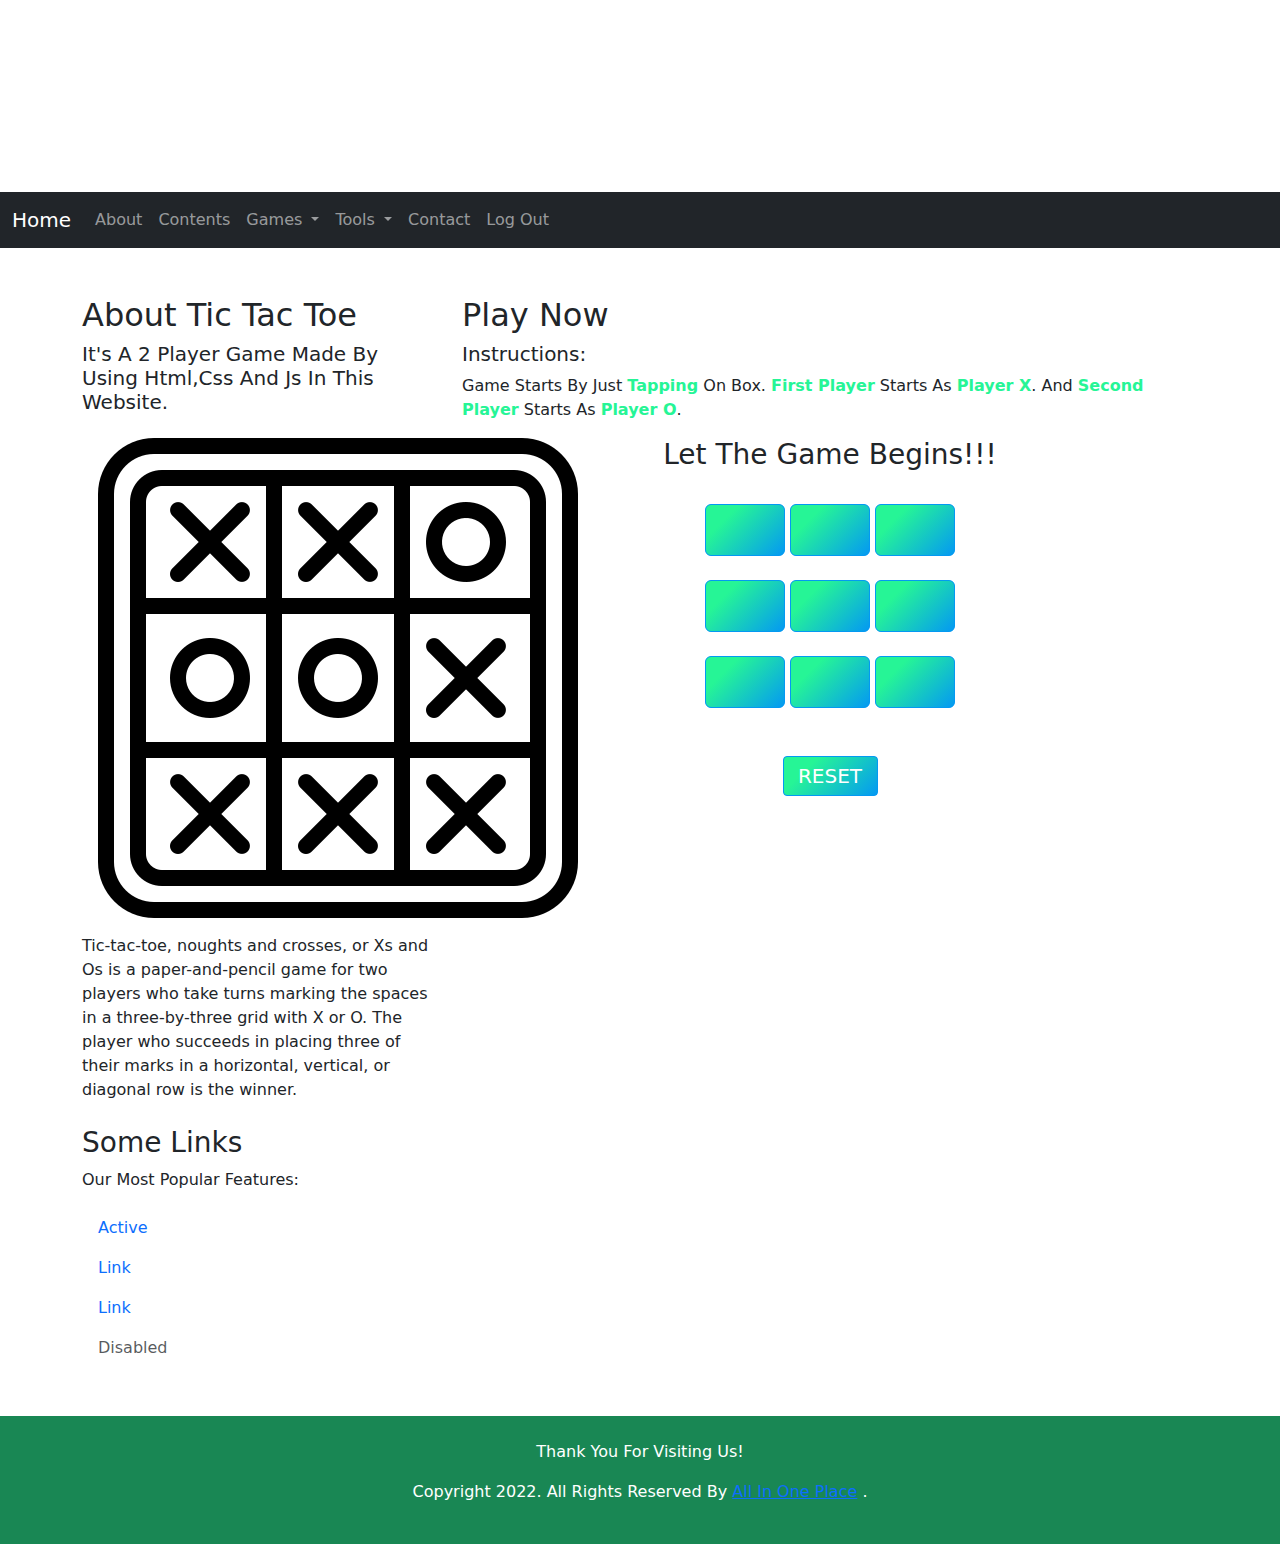
<file: games/tic-tac-toe/tictactoe.html>
<!DOCTYPE html>
<html lang="en">
  <head>
    <title>Play Tic-Tac-Toe</title>
    <meta charset="utf-8" />
    <meta name="viewport" content="width=device-width, initial-scale=1" />
    <meta name="description" content="Welcome To Our Tic-Tac-Toe Game" />
    <meta
      name="keywords"
      content="all in one,tech,tools,games,mathematical tools,science facts,quiz,todo,tasks"
    />
    <meta name="author" content="Soumwadeep Guha" />
    <!-- Bootstrap V 5.1.3 -->
    <link
      href="https://cdn.jsdelivr.net/npm/bootstrap@5.1.3/dist/css/bootstrap.min.css"
      rel="stylesheet"
    />
    <script src="https://cdn.jsdelivr.net/npm/bootstrap@5.1.3/dist/js/bootstrap.bundle.min.js"></script>

    <!-- Custom Files -->
    <link
      rel="icon"
      type="image/png"
      href="https://allinoneplace.ml/img/logoicont.png"
    />
    <link
      rel="stylesheet"
      href="https://cdnjs.cloudflare.com/ajax/libs/font-awesome/4.7.0/css/font-awesome.css"
    />
    <link rel="stylesheet" href="https://allinoneplace.ml/css/style.css" />
    <link rel="stylesheet" href="css/tictactoe.css" />
    <script src="js/tictactoe.js"></script>
    <script
      type="module"
      src="https://allinoneplace.ml/js/validate.js"
    ></script>
  </head>

  <body>
    <div class="p-5 text-white text-center">
      <h1>All In One Place</h1>
      <p>- Welcome To Our Tic Tac Toe Game -</p>
    </div>

    <nav class="navbar sticky-top navbar navbar-expand-lg navbar-dark bg-dark">
      <div class="container-fluid">
        <a class="navbar-brand" href="https://allinoneplace.ml/">Home</a>
        <button
          class="navbar-toggler"
          type="button"
          data-bs-toggle="collapse"
          data-bs-target="#navbarSupportedContent"
          aria-controls="navbarSupportedContent"
          aria-expanded="false"
          aria-label="Toggle navigation"
        >
          <span class="navbar-toggler-icon"></span>
        </button>
        <div class="collapse navbar-collapse" id="navbarSupportedContent">
          <ul
            class="navbar-nav me-auto my-2 my-lg-0 navbar-nav-scroll"
            style="--bs-scroll-height: 200px"
          >
            <li class="nav-item">
              <a class="nav-link" href="#">About</a>
            </li>
            <li class="nav-item">
              <a class="nav-link" href="#">Contents</a>
            </li>
            <li class="nav-item dropdown">
              <a
                class="nav-link dropdown-toggle"
                href="#"
                id="navbarDropdown"
                role="button"
                data-bs-toggle="dropdown"
                aria-expanded="false"
              >
                Games
              </a>
              <ul
                class="dropdown-menu bg-dark"
                aria-labelledby="navbarDropdown"
              >
                <li><a class="dropdown-item" href="#">Tic-Tac-Toe</a></li>
                <li>
                  <hr class="dropdown-divider bg-light" />
                </li>
                <li><a class="dropdown-item" href="#">Snake And Ladder</a></li>
              </ul>
            </li>
            <li class="nav-item dropdown">
              <a
                class="nav-link dropdown-toggle"
                href="#"
                id="navbarDropdown"
                role="button"
                data-bs-toggle="dropdown"
                aria-expanded="false"
              >
                Tools
              </a>
              <ul
                class="dropdown-menu bg-dark"
                aria-labelledby="navbarDropdown"
              >
                <li>
                  <a class="dropdown-item" href="#">Scientific Calculator</a>
                </li>
                <li>
                  <hr class="dropdown-divider bg-light" />
                </li>
                <li><a class="dropdown-item" href="#">Unit Converter</a></li>
              </ul>
            </li>
            <li class="nav-item">
              <a class="nav-link" href="#">Contact</a>
            </li>
            <li class="nav-item">
              <a class="nav-link" href="#" id="logOut">Log Out</a>
            </li>
          </ul>
          <p id="printuser" style="color:white;"></p>
          <!-- <form class="d-flex">
            <input
              class="form-control me-2 bg-dark text-white"
              type="search"
              placeholder="Search"
              aria-label="Search"
            />
            <button class="btn" type="submit">Search</button>
          </form> -->
        </div>
      </div>
    </nav>

    <div class="container mt-5">
      <div class="row">
        <div class="col-sm-4">
          <h2>About Tic Tac Toe</h2>
          <h5>
            It's A 2 Player Game Made By Using Html,Css And Js In This Website.
          </h5>
          <div class="imgres">
            <img src="img/tictactoe.png" alt="logo" class="imgres" />
          </div>
          <p>
            Tic-tac-toe, noughts and crosses, or Xs and Os is a paper-and-pencil
            game for two players who take turns marking the spaces in a
            three-by-three grid with X or O. The player who succeeds in placing
            three of their marks in a horizontal, vertical, or diagonal row is
            the winner.
          </p>
          <h3 class="mt-4">Some Links</h3>
          <p>Our Most Popular Features:</p>
          <ul class="nav nav-pills flex-column">
            <li class="nav-item">
              <a class="nav-link" href="#">Active</a>
            </li>
            <li class="nav-item">
              <a class="nav-link" href="#">Link</a>
            </li>
            <li class="nav-item">
              <a class="nav-link" href="#">Link</a>
            </li>
            <li class="nav-item">
              <a class="nav-link disabled" href="#">Disabled</a>
            </li>
          </ul>
          <hr class="d-sm-none" />
        </div>
        <div class="col-sm-8">
          <h2>Play Now</h2>
          <h5>Instructions:</h5>
          <p>
            Game Starts By Just <b>Tapping</b> On Box.
            <b>First Player</b> Starts As <b>Player X</b>. And
            <b>Second Player</b> Starts As <b>Player O</b>.
          </p>
          <center>
            <h3>Let The Game Begins!!!</h3>
            <br />
            <!-- 3*3 grid of Boxes -->
            <input
              type="text"
              id="b1"
              onclick="myfunc_3(); myfunc();"
              readonly
            />

            <input
              type="text"
              id="b2"
              onclick="myfunc_4(); myfunc();"
              readonly
            />

            <input
              type="text"
              id="b3"
              onclick="myfunc_5(); myfunc();"
              readonly
            />
            <br /><br />

            <input
              type="text"
              id="b4"
              onclick="myfunc_6(); myfunc();"
              readonly
            />

            <input
              type="text"
              id="b5"
              onclick="myfunc_7(); myfunc();"
              readonly
            />

            <input
              type="text"
              id="b6"
              onclick="myfunc_8(); myfunc();"
              readonly
            />
            <br /><br />

            <input
              type="text"
              id="b7"
              onclick="myfunc_9(); myfunc();"
              readonly
            />

            <input
              type="text"
              id="b8"
              onclick="myfunc_10();myfunc();"
              readonly
            />

            <input
              type="text"
              id="b9"
              onclick="myfunc_11();myfunc();"
              readonly
            />

            <!-- Grid end here  -->
            <br /><br /><br />
            <!-- Button to reset game -->
            <button id="but" onclick="myfunc_2()">RESET</button>

            <br /><br />
            <!-- Space to show player turn -->
            <p id="print"></p>
          </center>
        </div>
      </div>
    </div>

    <div class="mt-5 p-4 bg-success text-white text-center">
      <p>Thank You For Visiting Us!</p>
      <p>
        Copyright 2022. All Rights Reserved By
        <a href="https://allinoneplace.ml/" class="link">All In One Place</a> .
      </p>
    </div>
  </body>
</html>
</file>
<file: games/tic-tac-toe/css/tictactoe.css>
/* 3*3 Grid */
#b1,
#b2,
#b3,
#b4,
#b5,
#b6,
#b7,
#b8,
#b9 {
  width: 80px;
  height: 52px;
  margin: auto;
  border: 1px solid #0499f2;
  background-color: #0499f2;
  background-image: linear-gradient(315deg, #0499f2 0%, #26f596 74%);
  color: white;
  border-radius: 6px;
  font-size: 30px;
  text-align: center;
  cursor: pointer;
}
b {
  color: #26f596;
}
/* Reset Button */
#but {
  box-sizing: border-box;
  width: 95px;
  height: 40px;
  border: 1px solid #0499f2;
  margin: auto;
  border-radius: 4px;
  background-color: #0499f2;
  background-image: linear-gradient(315deg, #0499f2 0%, #26f596 74%);
  color: white;
  font-size: 20px;
  cursor: pointer;
}

/* Player turn space */
#print {
  color: dodgerblue;
  font-size: 20px;
}

/* Main Container */
#main {
  text-align: center;
}

/* Game Instruction Text */
#ins {
  color: dodgerblue;
  font-size: 17px;
}
</file>
